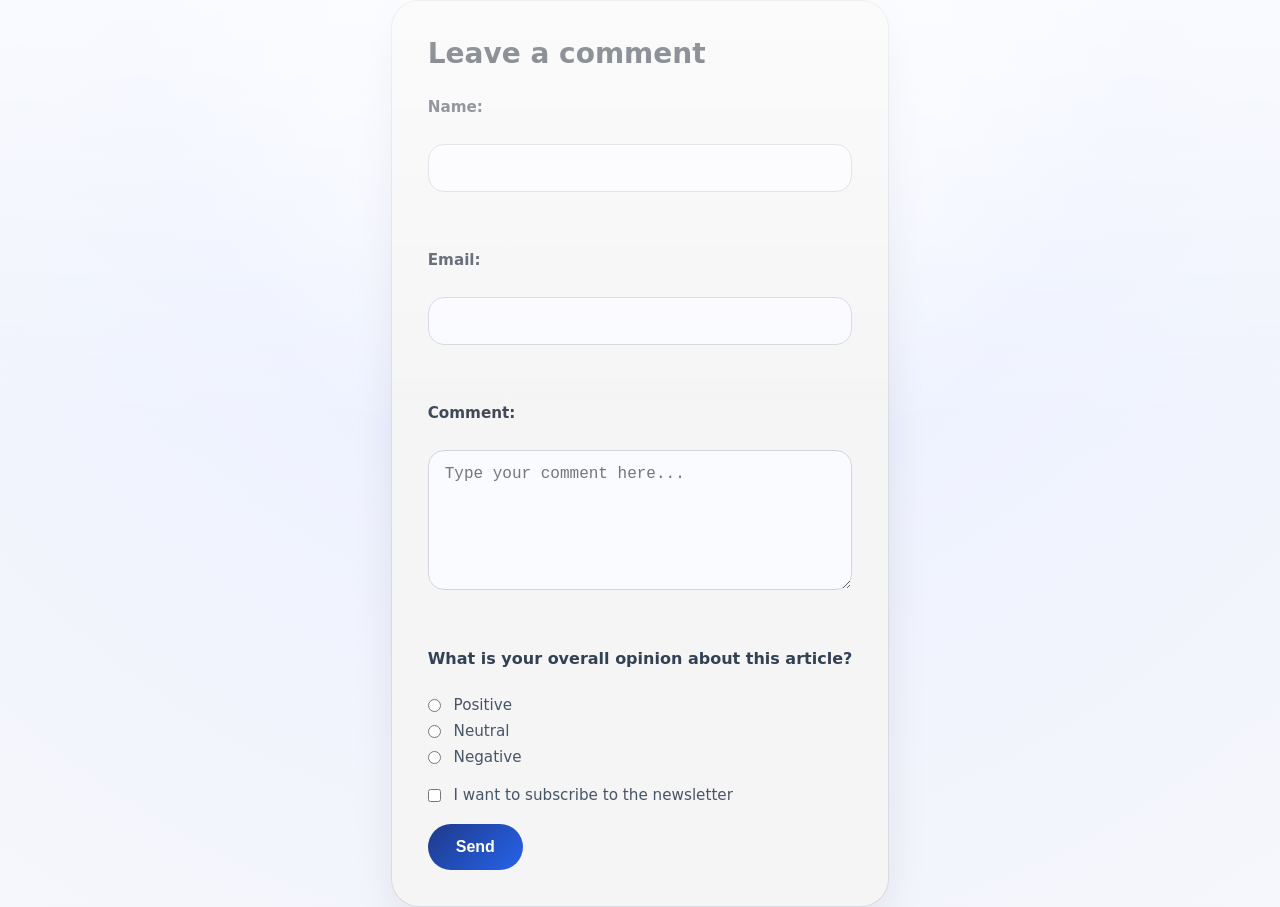
<file: forms.html>
<!DOCTYPE html>
<html lang="en">
<head>
    <meta charset="UTF-8">
    <meta name="viewport" content="width=device-width, initial-scale=1.0">
    <title>Forms</title>
    <link rel="stylesheet" href="forms.css">
</head>
<body>
        


    <section>
        <h2>Leave a comment</h2>
        <form action="" method="post"> 

            <!-- Name -->
            <label for="name">Name:</label>
            <input type="text"
             id="name" 
             name="name"
            required
            maxlength= "20"
            >
            <br>
            
            <!-- Email -->
            <label for="email">Email:</label>
            <input type="email"
             id="email" 
             name="email"
            required
            maxlength= "20"
            >
            <br>

            <!-- Comment -->
            <label for="comment">Comment:</label>
            <textarea 
            id="comment"
            name="comment" 
            required
            maxlength= "250"
            placeholder= "Type your comment here..."
            ></textarea>

        <br>

            <!-- Opinion -->
            
            <p>What is your overall opinion about this article?</p>
            <div class="radio-group">
                <label>
                    <input type="radio" name="opinion" value="positive" required>
                    Positive
                </label>
                
                <label>
                    <input type="radio" name="opinion" value="neutral" required>
                    Neutral
                </label>
                
                <label>
                    <input type="radio" name="opinion" value="negative" required>
                    Negative
                </label>
            </div>

            <!-- Newsletter -->
            <label>
                <input type="checkbox" name="newsletter" value="yes">
                I want to subscribe to the newsletter
            </label>

            <!-- Submit -->
            <input type="submit" value="Send">

        
        </form>
    </section>

</body>
</html>
</file>
<file: forms.css>
:root {
  --bg: #f6f7fb;
  --surface: #fff;
  --text: #212529;
  --muted: #6b7280;
  --accent: #1f3a8a;
  --accent-soft: rgba(31, 58, 138, 0.08);
  --border: #d1d5db;
  --shadow: 0 16px 40px rgba(15, 23, 42, 0.08);
}

* {
  box-sizing: border-box;
}

body {
  margin: 0;
  min-height: 100vh;
  font-family: Inter, system-ui, -apple-system, BlinkMacSystemFont, "Segoe UI", sans-serif;
  color: var(--text);
  background: radial-gradient(circle at top, #fff 0%, #eef2ff 45%, var(--bg) 100%);
  display: flex;
  align-items: center;
  justify-content: center;
}

body::before {
  content: "";
  position: fixed;
  inset: 0;
  background: linear-gradient(180deg, rgba(255, 255, 255, 0.6), transparent 50%);
  pointer-events: none;
}

main {
  max-width: 860px;
  margin: 0 auto;
  padding: 40px 24px 56px;
}

.order,
.show {
  text-align: center;
  margin: 0;
}

.order {
  font-size: clamp(2.5rem, 4vw, 4rem);
  line-height: 1.05;
  font-weight: 800;
  color: var(--accent);
  letter-spacing: -0.04em;
}

.show {
  margin-top: 0.75rem;
  font-size: 1.25rem;
  color: var(--muted);
  font-weight: 500;
}

section {
  margin: 0 auto;
  padding: 36px;
  background: #f5f5f5;
  border: 1px solid rgba(209, 213, 219, 0.8);
  border-radius: 28px;
  box-shadow: var(--shadow);
}

section h2 {
  margin-top: 0;
  font-size: 1.75rem;
  color: #111827;
}

form {
  display: grid;
  gap: 20px;
  margin-top: 28px;
}

label {
  display: block;
  font-size: 0.95rem;
  font-weight: 600;
  margin-bottom: 8px;
  color: #374151;
}

label:not([for]) {
  display: flex;
  align-items: center;
  gap: 0.8rem;
  margin-bottom: 0;
  font-weight: 500;
  color: #475569;
  cursor: pointer;
}

.form-options input {
  accent-color: var(--accent);
}

.checkbox-group input {
  accent-color: var(--accent);
}

label:not([for]) input {
  margin: 0;
  accent-color: var(--accent);
}

form p {
  margin: 0 0 0.5rem;
  font-size: 1rem;
  font-weight: 600;
  color: #334155;
}

.radio-group {
  display: flex;
  flex-direction: column;
  gap: 8px;
}

input[type="text"],
input[type="email"],
textarea {
  width: 100%;
  border: 1px solid var(--border);
  border-radius: 16px;
  padding: 14px 16px;
  font-size: 1rem;
  background: #fafbff;
  color: var(--text);
  transition: border-color 0.2s ease, box-shadow 0.2s ease;
}

textarea {
  min-height: 140px;
  resize: vertical;
}

input[type="text"]:focus,
input[type="email"]:focus,
textarea:focus {
  outline: none;
  border-color: rgba(31, 58, 138, 0.45);
  box-shadow: 0 0 0 4px rgba(31, 58, 138, 0.12);
}

.form-row {
  display: grid;
  gap: 16px;
}

.form-row label {
  margin-bottom: 6px;
}

fieldset {
  border: none;
  margin: 0;
  padding: 0;
}

legend,
p.question-title {
  font-size: 1rem;
  font-weight: 600;
  margin-bottom: 12px;
  color: #334155;
}

.form-options {
  display: grid;
  gap: 10px;
  padding-left: 0;
  margin: 0;
  list-style: none;
}

.form-options label {
  display: flex;
  align-items: center;
  gap: 12px;
  font-weight: 500;
  color: #475569;
  cursor: pointer;
}

.checkbox-group {
  display: flex;
  align-items: center;
  gap: 12px;
}

input[type="submit"] {
  width: fit-content;
  align-self: start;
  border: none;
  border-radius: 999px;
  padding: 14px 28px;
  font-size: 1rem;
  font-weight: 700;
  color: #fff;
  background: linear-gradient(135deg, #1f3a8a, #2563eb);
  cursor: pointer;
  transition: transform 0.2s ease, box-shadow 0.2s ease;
}

input[type="submit"]:hover {
  transform: translateY(-1px);
  box-shadow: 0 20px 40px rgba(37, 99, 235, 0.18);
}

@media (max-width: 720px) {
  main {
    padding: 24px 16px 32px;
  }

  section {
    padding: 28px 20px;
  }
}
</file>
